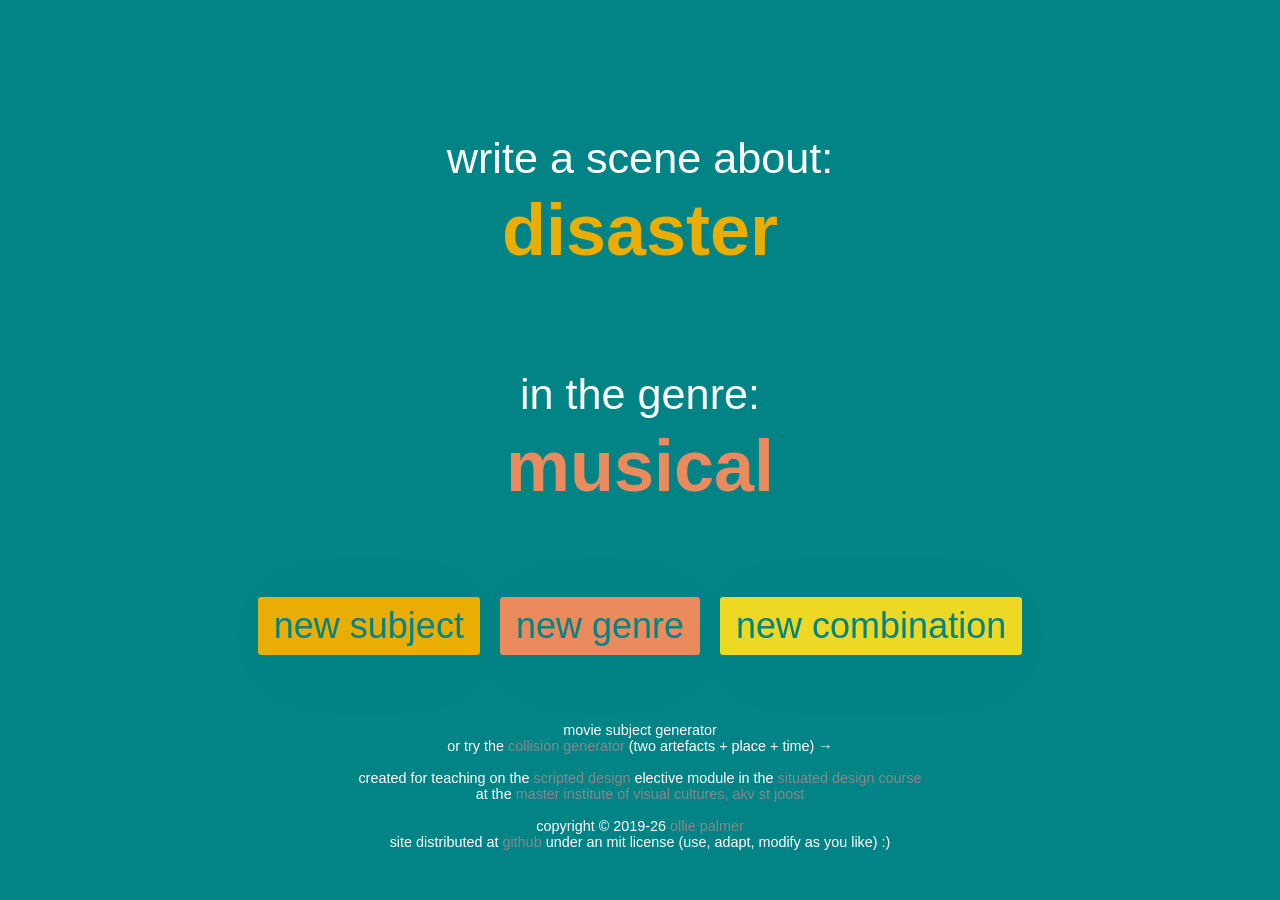
<file: index.html>
<!DOCTYPE html>
<html lang="en" >

<head>
  <meta charset="UTF-8">
  <title>movie subject generator</title>
  <link rel="stylesheet" href="css/style.css">
<!--   <link rel="stylesheet" href="https://www.w3schools.com/w3css/4/w3.css">
 --></head>

<body onload='newPhrase()'>
  <div class='outer' id='bgd'>
    <div class='middle'>
      <div class='inner'>
        <p>
          <span class='small'>write a scene about:</span><br>
          <span id='subject'>_________________</span></p>
          <p><span class='small'>in the genre:</span><br>
            <span id='genre'>_________________</span></p>
        <div class='buttons'>
          <button id='nn' class='w3-button w3-hover-blue' onclick='newSubject()'>new subject</button>
          <button id='na' class='w3-button w3-hover-blue' onclick='newGenre()'>new genre</button>
          <button id='np' class='w3-button w3-hover-blue' onclick='newPhrase()'>new combination</button>
        </div>
        <p class='vsmall' id='footer'><br><br>movie subject generator<br>
          or try the <a href="index2.html">collision generator</a> (two artefacts + place + time) →<br><br>
          created for teaching on the <a href="https://sd.olliepalmer.com" target="_blank">scripted design</a> elective module in the <a href="https://www.akvstjoostmasters.nl/programmes/situated-design" target="_blank">situated design course</a><br>
          at the <a href="https://www.akvstjoostmasters.nl/" target="_blank">master institute of visual cultures, akv st joost</a><br>
          <br>Copyright © 2019-26 <a href="https://olliepalmer.com" target='_blank'>ollie palmer</a><br>
          Site distributed at <a href="https://github.com/olliepalmer/movie-prompt" target="_blank">github</a> under an MIT license (use, adapt, modify as you like) :)</p>
      </div>
    </div>
  </div>
<script  src="js/index.js"></script>
</body>

</html>
</file>
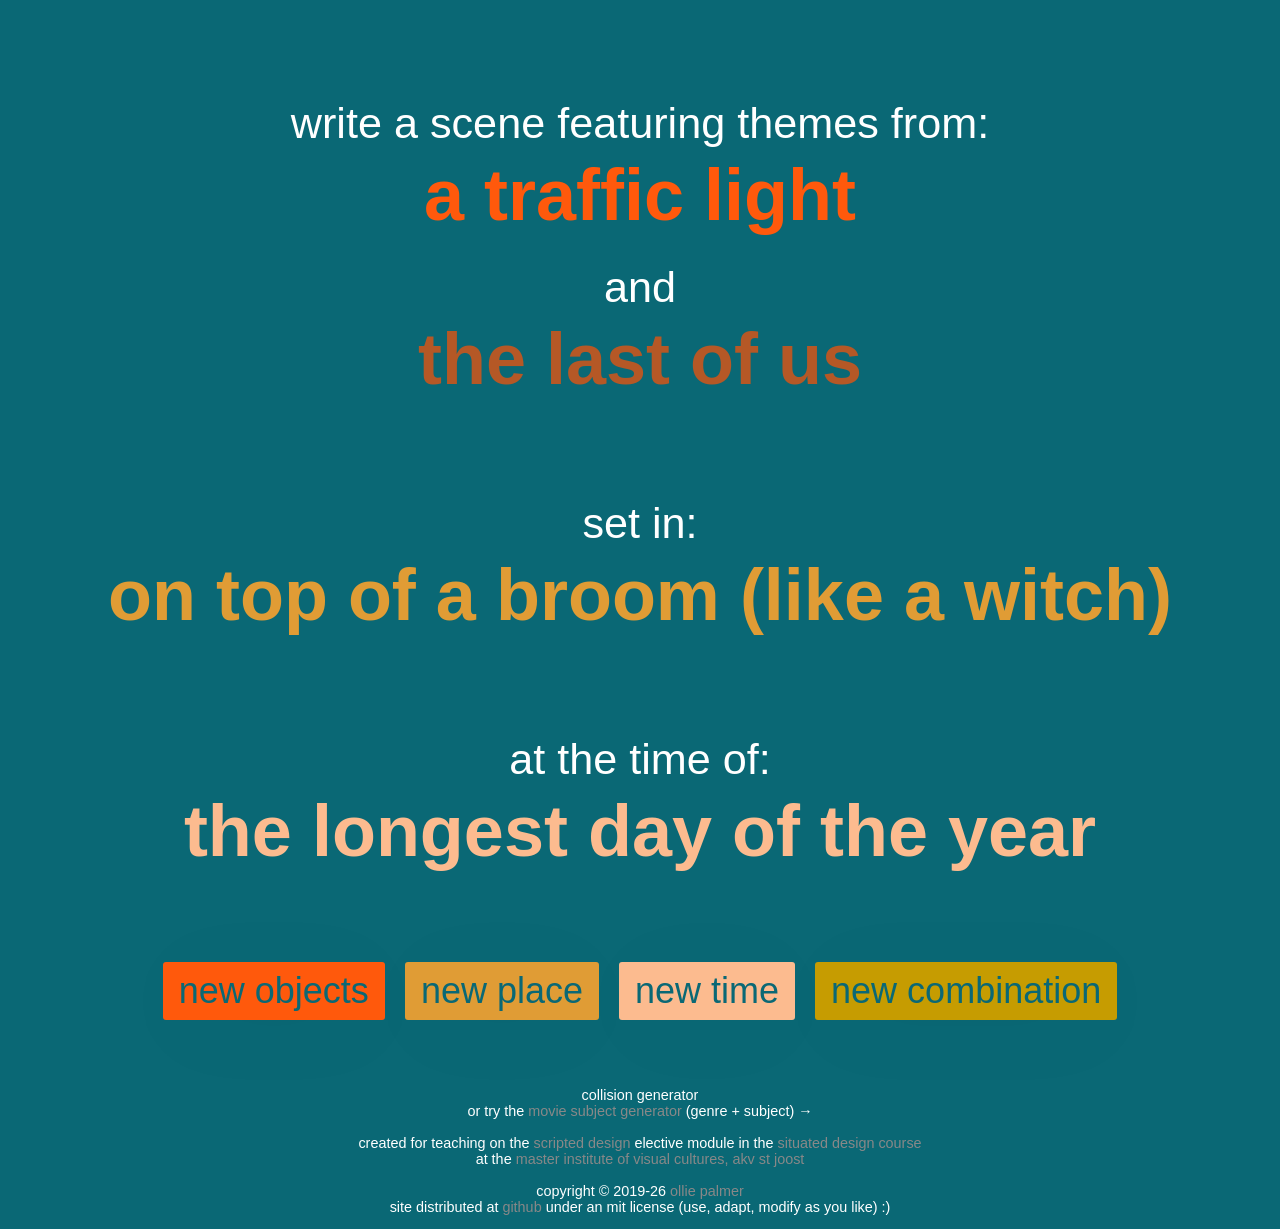
<file: index2.html>
<!DOCTYPE html>
<html lang="en" >

<head>
  <meta charset="UTF-8">
  <title>collision generator</title>
  <link rel="stylesheet" href="css/style.css">
<!--   <link rel="stylesheet" href="https://www.w3schools.com/w3css/4/w3.css">
 --></head>

<body onload='loadAll().then(newPhrase)'>
  <div class='outer' id='bgd'>
    <div class='middle'>
      <div class='inner'>
        <p><span class='small'>write a scene featuring themes from:</span><br>
          <a id='obj1' class='artefact' target='_blank' rel='noopener'>_________________</a><br>
          <span class='small'>and</span><br>
          <a id='obj2' class='artefact' target='_blank' rel='noopener'>_________________</a></p>
        <p><span class='small'>set in:</span><br>
          <span id='place'>_________________</span></p>
        <p><span class='small'>at the time of:</span><br>
          <span id='time'>_________________</span></p>
        <div class='buttons'>
          <button id='no' class='w3-button w3-hover-blue' onclick='newObjects()'>new objects</button>
          <button id='nl' class='w3-button w3-hover-blue' onclick='newPlace()'>new place</button>
          <button id='nt' class='w3-button w3-hover-blue' onclick='newTime()'>new time</button>
          <button id='np' class='w3-button w3-hover-blue' onclick='newPhrase()'>new combination</button>
        </div>
        <p class='vsmall' id='footer'><br><br>collision generator<br>
          or try the <a href="index.html">movie subject generator</a> (genre + subject) →<br><br>
          created for teaching on the <a href="https://sd.olliepalmer.com" target="_blank">scripted design</a> elective module in the <a href="https://www.akvstjoostmasters.nl/programmes/situated-design" target="_blank">situated design course</a><br>
          at the <a href="https://www.akvstjoostmasters.nl/" target="_blank">master institute of visual cultures, akv st joost</a><br>
          <br>Copyright © 2019-26 <a href="https://olliepalmer.com" target='_blank'>ollie palmer</a><br>
          Site distributed at <a href="https://github.com/olliepalmer/movie-prompt" target="_blank">github</a> under an MIT license (use, adapt, modify as you like) :)</p>
      </div>
    </div>
  </div>
<script  src="js/index2.js"></script>
</body>

</html>
</file>
<file: css/style.css>
body {
    background: blue;
    font-family: -apple-system, BlinkMacSystemFont, "Segoe UI", Roboto, Helvetica, Arial, sans-serif, "Apple Color Emoji", "Segoe UI Emoji", "Segoe UI Symbol";
    color: white;
    text-align: center;
    font-size: 72px;
    text-transform: lowercase;
}

.outer {
    display: table;
    position: absolute;
    top: 0;
    left: 0;
    height: 100%;
    width: 100%;
    transition:all 1000ms;
    will-change:background;
}

.middle {
    display: table-cell;
    vertical-align: middle;
}

.inner {
    margin-left: auto;
    margin-right: auto;
    width: 100%;
}

.button {
    background: red;
}

.w3-btn,
.w3-button {
    border: none;
    display: inline-block;
    padding: 8px 16px;
    vertical-align: middle;
    overflow: hidden;
    text-decoration: none;
    color: inherit;
    background-color: inherit;
    text-align: center;
    cursor: pointer;
    white-space: nowrap;
    font-size: 36px;
    -webkit-box-shadow: 0px 10px 74px -28px rgba(0,0,0,0.6);
    -moz-box-shadow: 0px 10px 74px -28px rgba(0,0,0,0.6);
    box-shadow: 0px 10px 74px -28px rgba(0,0,0,0.6);
}

.w3-btn:hover {
    box-shadow: 0 8px 16px 0 rgba(0, 0, 0, 0.2), 0 6px 20px 0 rgba(0, 0, 0, 0.19)
}

.w3-btn,
.w3-button {
    -webkit-touch-callout: none;
    -webkit-user-select: none;
    -khtml-user-select: none;
    -moz-user-select: none;
    -ms-user-select: none;
    user-select: none
}

.w3-disabled,
.w3-btn:disabled,
.w3-button:disabled {
    cursor: not-allowed;
    opacity: 0.3;
}

.w3-disabled *,
:disabled * {
    pointer-events: none
}

.w3-btn.w3-disabled:hover,
.w3-btn:disabled:hover {
    box-shadow: none
}

/* Colors */
.w3-blue,
.w3-hover-blue:hover {
    color: #fff !important;
    background-color: black !important
}

.w3-white,
.w3-hover-white:hover {
    color: #000 !important;
    background-color: #fff !important
}

.small {
  font-size: 0.6em;
}

#subject, #genre, #obj1, #obj2, #place, #time {
  font-weight: bold;
}

.vsmall, a, a:visited {
  color: #888;
  text-decoration: none;
}

a:hover {
  color:white;
  background-color: red;
}

.vsmall {
  padding-top: 1em;
  font-size: 0.2em;
  color: white;
}

@media only screen and (max-width: 600px) {
  body {
    font-size: 50px;
  }
}
@media only screen and (max-width: 800px) {
  .w3-button {
    display: block;
    width: 100%;
  }
}
@media only screen and (min-width: 800px) {
  .w3-button {
    border-radius: 3px;
  }
}

.artefact, .artefact:visited { text-decoration: none; }
.artefact:hover { background-color: transparent; text-decoration: underline; }
</file>
